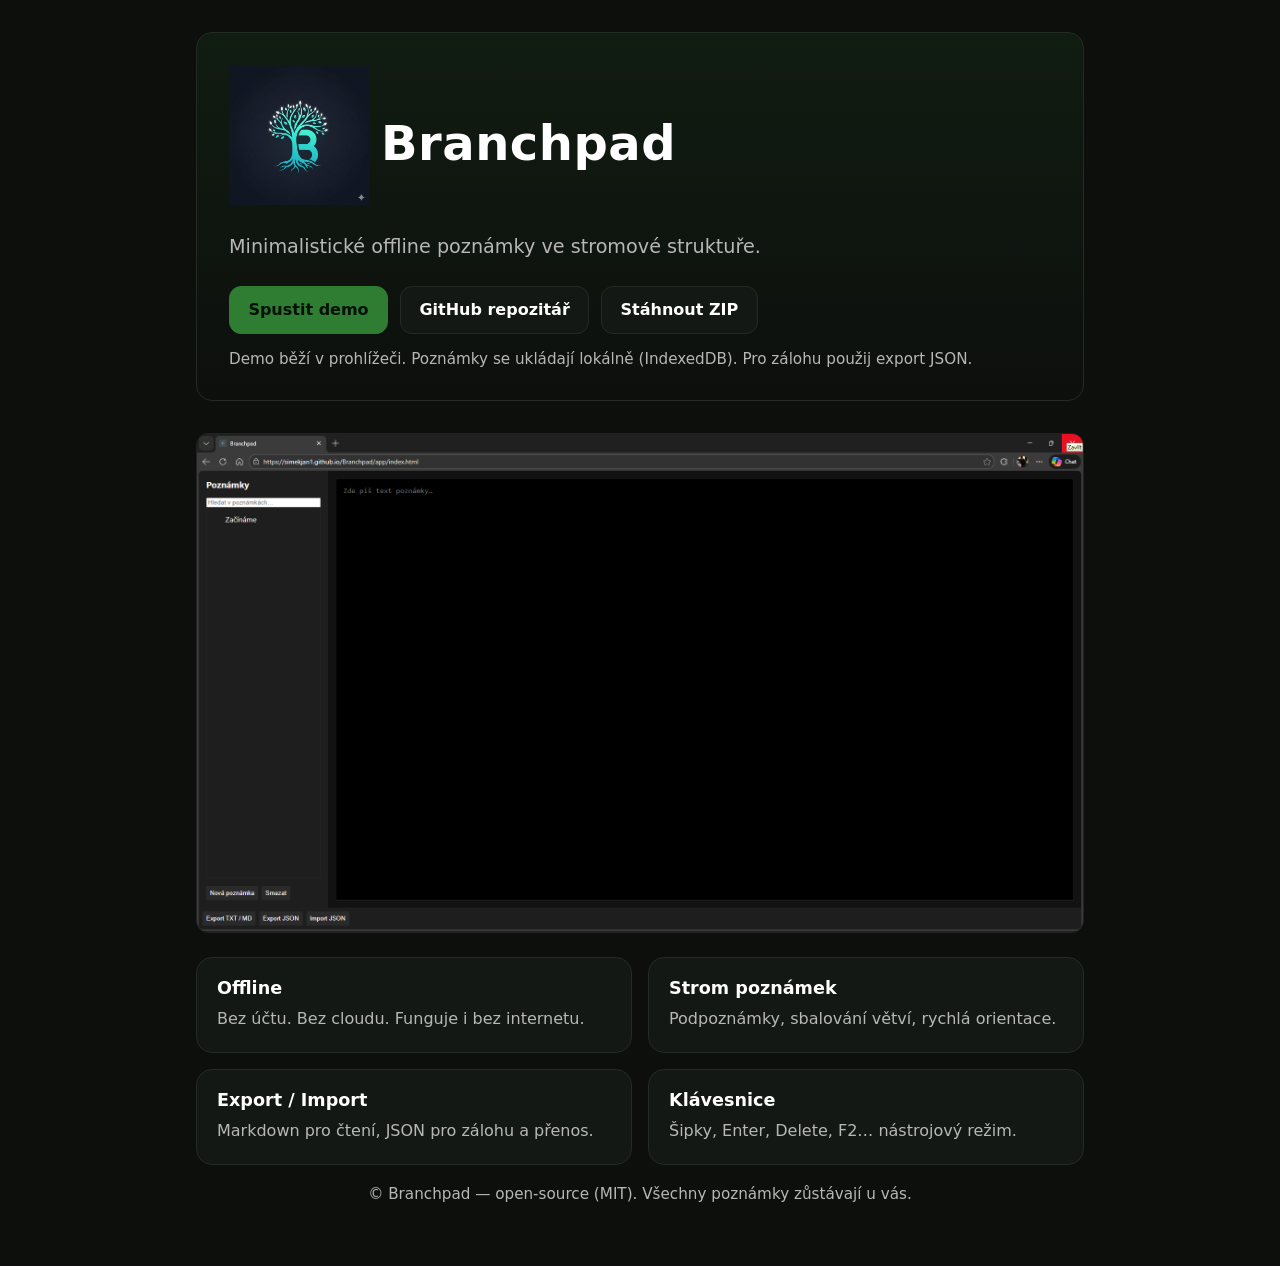
<file: index.html>
<!DOCTYPE html>
<html lang="cs">
<head>
  <meta charset="utf-8" />
  <meta name="viewport" content="width=device-width, initial-scale=1" />
  <title>Branchpad — offline stromové poznámky</title>

  <link rel="stylesheet" href="landing.css" />
  <link rel="icon" type="image/png" sizes="32x32" href="app/favicon.png" />
</head>

<body>
  <main class="wrap">

    <!-- HERO SEKCE -->
    <header class="hero">

      <div class="brand">
        <!-- Velké stromové logo -->
        <img src="assets/branchpad-hero.png"
             alt="Logo Branchpad"
             class="hero-logo" />

        <h1 class="title">Branchpad</h1>
      </div>

      <p class="subtitle">
        Minimalistické offline poznámky ve stromové struktuře.
      </p>

      <div class="actions">
        <a class="btn primary" href="app/index.html">
          Spustit demo
        </a>

        <a class="btn"
           href="https://github.com/simekjan1/Branchpad"
           target="_blank"
           rel="noopener">
          GitHub repozitář
        </a>

<a class="btn" 
   href="https://github.com/user-attachments/files/25472927/branchpad.zip">
   Stáhnout ZIP
</a>
      </div>


      <p class="note">
        Demo běží v prohlížeči. Poznámky se ukládají lokálně (IndexedDB).
        Pro zálohu použij export JSON.
      </p>
    </header>

    <!-- SCREENSHOT APLIKACE -->
    <section class="preview">
      <img src="assets/screenshots/app.png"
           alt="Screenshot aplikace Branchpad">
    </section>

    <!-- VLASTNOSTI -->
    <section class="grid" aria-label="Vlastnosti">
      <div class="card">
        <h2>Offline</h2>
        <p>Bez účtu. Bez cloudu. Funguje i bez internetu.</p>
      </div>

      <div class="card">
        <h2>Strom poznámek</h2>
        <p>Podpoznámky, sbalování větví, rychlá orientace.</p>
      </div>

      <div class="card">
        <h2>Export / Import</h2>
        <p>Markdown pro čtení, JSON pro zálohu a přenos.</p>
      </div>

      <div class="card">
        <h2>Klávesnice</h2>
        <p>Šipky, Enter, Delete, F2… nástrojový režim.</p>
      </div>
    </section>

    <!-- FOOTER -->
    <footer class="footer">
      <p class="muted">
        © Branchpad — open-source (MIT). Všechny poznámky zůstávají u vás.
      </p>
    </footer>

  </main>
</body>
</html>
</file>
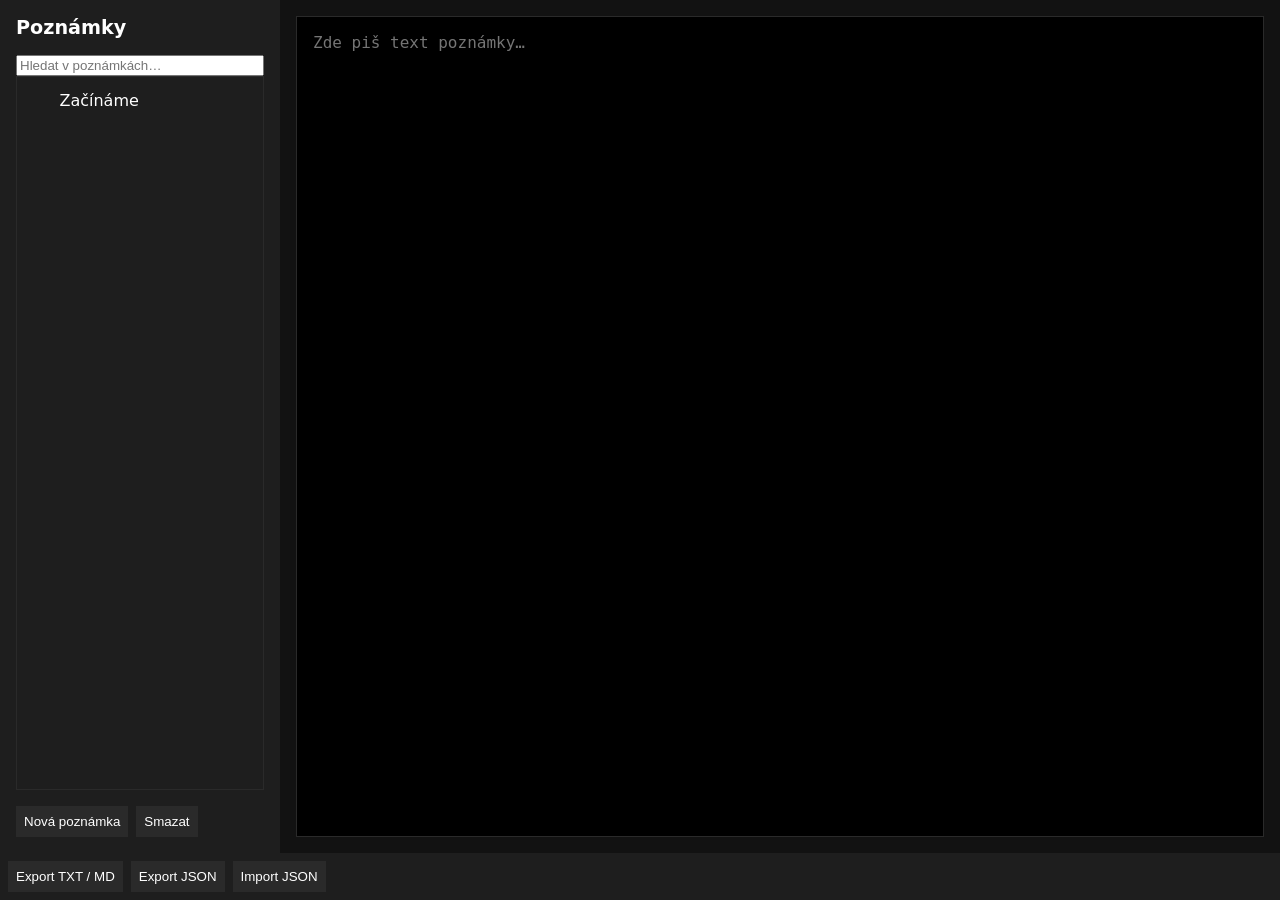
<file: app/index.html>
<!DOCTYPE html>
<html lang="cs">
<head>
  <meta charset="utf-8">
  <title>Branchpad</title>
  <meta name="viewport" content="width=device-width, initial-scale=1">

<link rel="icon" href="favicon.ico">

  <!-- CSS -->
  <link rel="stylesheet" href="style.css">
</head>

<body>
  <div class="app">

    <!-- Levý panel – strom poznámek -->
    <nav class="sidebar" aria-label="Strom poznámek">
      <h1 class="app-title">Poznámky</h1>
<input
  type="text"
  id="searchInput"
  placeholder="Hledat v poznámkách…"
  aria-label="Vyhledávání v poznámkách"
/>

      <div
        id="notesTree"
        role="tree"
        tabindex="0"
        aria-label="Seznam poznámek"
      >
        <!-- Později se bude generovat dynamicky -->
        <div role="treeitem" tabindex="-1" aria-selected="true">
          Ukázková poznámka
        </div>
      </div>

      <div class="sidebar-actions">
        <button id="addNoteBtn">Nová poznámka</button>
        <button id="deleteNoteBtn">Smazat</button>
      </div>
    </nav>

    <!-- Pravý panel – editor -->
    <main class="editor">
      <label for="noteEditor" class="visually-hidden">
        Text poznámky
      </label>

      <textarea
        id="noteEditor"
        placeholder="Zde piš text poznámky…"
        aria-live="polite"
      ></textarea>
    </main>

  </div>

  <!-- Spodní lišta – export / import -->
  <footer class="footer">
    <button id="exportTxtBtn">Export TXT / MD</button>
    <button id="exportJsonBtn">Export JSON</button>
    <button id="importJsonBtn">Import JSON</button>
    <input type="file" id="importFileInput" hidden>
  </footer>

  <!-- JS -->
  <script src="script.js"></script>
</body>
</html>
</file>
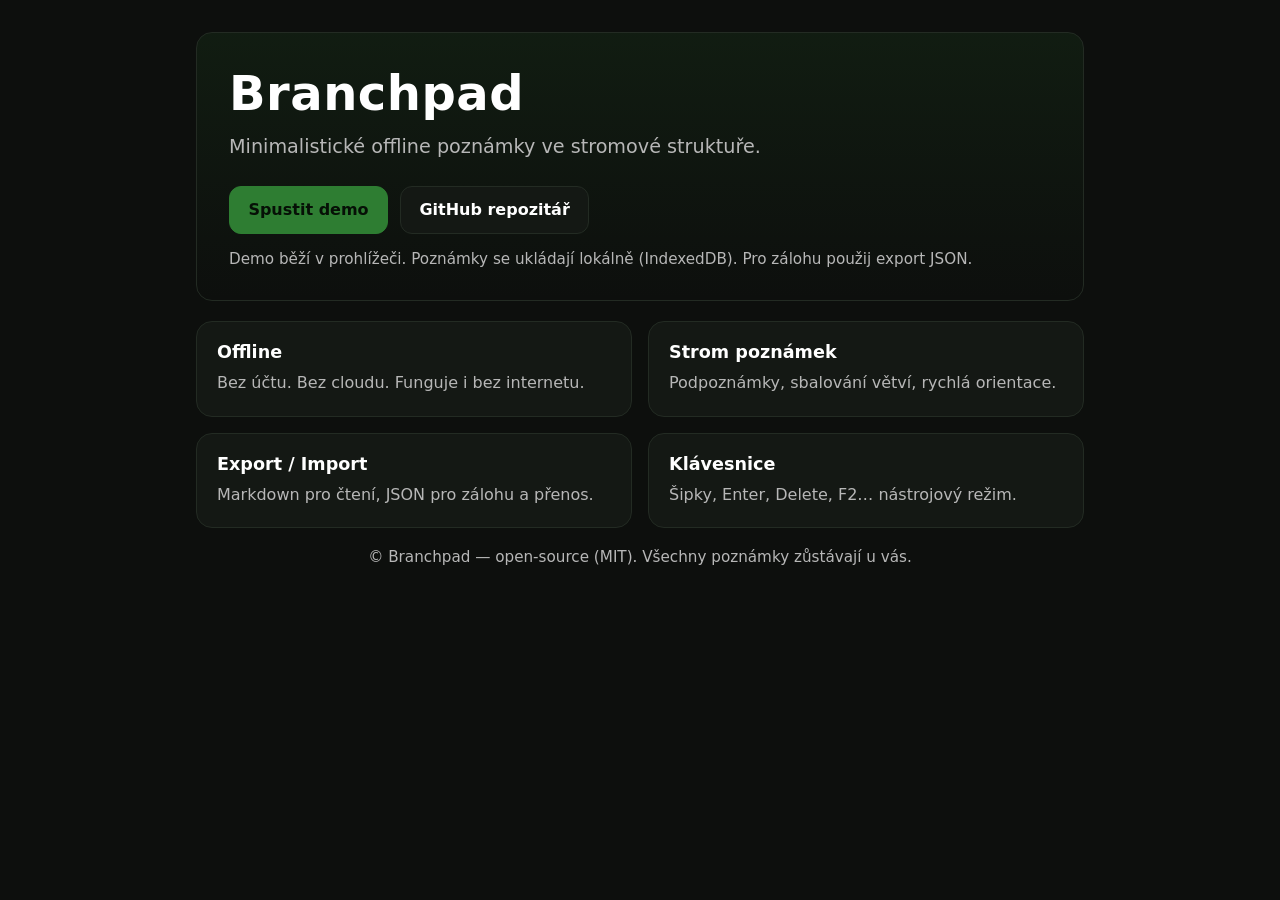
<file: docs/index.html>
<!DOCTYPE html>
<html lang="cs">
<head>
  <meta charset="utf-8" />
  <meta name="viewport" content="width=device-width, initial-scale=1" />
  <title>Branchpad — offline stromové poznámky</title>

  <link rel="stylesheet" href="landing.css" />
  <link rel="icon" type="image/png" sizes="32x32" href="app/favicon.png" />
</head>

<body>
  <main class="wrap">
    <header class="hero">
      <div class="brand">
        <h1 class="title">Branchpad</h1>
      </div>

      <p class="subtitle">
        Minimalistické offline poznámky ve stromové struktuře.
      </p>

      <div class="actions">
        <a class="btn primary" href="app/index.html">
          Spustit demo
        </a>

        <a class="btn" 
           href="https://github.com/simekjan1/Branchpad" 
           target="_blank" 
           rel="noopener">
          GitHub repozitář
        </a>
      </div>

      <p class="note">
        Demo běží v prohlížeči. Poznámky se ukládají lokálně (IndexedDB).
        Pro zálohu použij export JSON.
      </p>
    </header>

    <section class="grid" aria-label="Vlastnosti">
      <div class="card">
        <h2>Offline</h2>
        <p>Bez účtu. Bez cloudu. Funguje i bez internetu.</p>
      </div>

      <div class="card">
        <h2>Strom poznámek</h2>
        <p>Podpoznámky, sbalování větví, rychlá orientace.</p>
      </div>

      <div class="card">
        <h2>Export / Import</h2>
        <p>Markdown pro čtení, JSON pro zálohu a přenos.</p>
      </div>

      <div class="card">
        <h2>Klávesnice</h2>
        <p>Šipky, Enter, Delete, F2… nástrojový režim.</p>
      </div>
    </section>

    <footer class="footer">
      <p class="muted">
        © Branchpad — open-source (MIT). Všechny poznámky zůstávají u vás.
      </p>
    </footer>
  </main>
</body>
</html>
</file>
<file: landing.css>
:root{
  --bg: #0d0f0d;
  --panel: #141814;
  --border: #232b23;
  --text: #ffffff;
  --muted: #b7b7b7;
  --accent: #2e7d32; /* přírodní zelená */
  --accent-soft: #2e7d3233;
}

*{ box-sizing: border-box; }

body{
  margin:0;
  min-height:100vh;
  background: var(--bg);
  color: var(--text);
  font-family: system-ui, -apple-system, Segoe UI, Roboto, Arial, sans-serif;
  display:flex;
  justify-content:center;
}

.wrap{
  width: min(920px, 100%);
  padding: 2rem 1rem 3rem;
}

.hero{
  padding: 2rem;
  background: linear-gradient(180deg, rgba(46,125,50,0.12), transparent);
  border: 1px solid var(--border);
  border-radius: 16px;
}

.brand{
  display:flex;
  align-items:center;
  gap: 0.75rem;
}

/* .logo{ width:44px; height:44px; } */

.title{
  margin:0;
  font-size: 3rem;
  font-weight: 900;
  letter-spacing: 0.5px;
}

.subtitle{
  margin: 0.75rem 0 1.5rem;
  font-size: 1.2rem;
  color: var(--muted);
  line-height: 1.5;
}

.actions{
  display:flex;
  flex-wrap:wrap;
  gap: 0.75rem;
  margin-bottom: 1rem;
}

.btn{
  display:inline-block;
  padding: 0.85rem 1.15rem;
  border-radius: 12px;
  border: 1px solid var(--border);
  background: var(--panel);
  color: var(--text);
  text-decoration:none;
  font-weight: 650;
}

.btn:hover{ filter: brightness(1.08); }

.btn:focus{
  outline: 3px solid var(--accent);
  outline-offset: 3px;
}

.btn.primary{
  background: var(--accent);
  border-color: var(--accent);
  color: #061006;
}

.note{
  margin: 0.75rem 0 0;
  color: var(--muted);
  font-size: 0.95rem;
}

.grid{
  margin-top: 1.25rem;
  display:grid;
  grid-template-columns: repeat(2, minmax(0, 1fr));
  gap: 1rem;
}

.card{
  padding: 1.25rem;
  background: var(--panel);
  border: 1px solid var(--border);
  border-radius: 16px;
}

.card h2{
  margin: 0 0 0.5rem;
  font-size: 1.1rem;
}

.card p{
  margin:0;
  color: var(--muted);
  line-height: 1.6;
}

.footer{
  margin-top: 1.25rem;
  text-align:center;
}

.muted{
  color: var(--muted);
  font-size: 0.95rem;
}

@media (max-width: 720px){
  .title{ font-size: 2.3rem; }
  .grid{ grid-template-columns: 1fr; }
  .hero{ padding: 1.25rem; }
}
.hero-logo {
  width: 140px;
  max-width: 40%;
  margin-bottom: 1rem;
}

.preview {
  margin-top: 2rem;
  text-align: center;
}

.preview img {
  width: 100%;
  max-width: 900px;
  border-radius: 12px;
  border: 1px solid #222;
}
</file>
<file: app/style.css>
:root {
  --bg-main: #121212;
  --bg-panel: #1e1e1e;
  --bg-accent: #2a2a2a;
  --text-main: #ffffff;
  --text-muted: #b0b0b0;
  --focus: #00bcd4;
  --danger: #e53935;
--tree-accent: #2e7d32;      /* přírodní zelená */
--tree-accent-soft: #2e7d3233; /* jemné zvýraznění */
}

* {
  box-sizing: border-box;
}

body {
  margin: 0;
  background: var(--bg-main);
  color: var(--text-main);
  font-family: system-ui, sans-serif;
  height: 100vh;
  display: flex;
  flex-direction: column;
}

.app {
  flex: 1;
  display: flex;
  overflow: hidden;
}

/* Sidebar */
.sidebar {
  width: 280px;
  background: var(--bg-panel);
  display: flex;
  flex-direction: column;
  padding: 1rem;
}

.app-title {
  margin: 0 0 1rem 0;
  font-size: 1.2rem;
}

#notesTree {
  flex: 1;
  overflow-y: auto;
  border: 1px solid var(--bg-accent);
  padding: 0.5rem;
}

[role="treeitem"] {
  padding: 0.4rem;
  cursor: pointer;
}

[role="treeitem"][aria-selected="true"] {
  background: var(--tree-accent-soft);
  color: var(--tree-accent);
  font-weight: 500;
}
[role="treeitem"]:hover {
  background: #1b2b1b;
}
/* Výsledek vyhledávání */
.search-match {
  background-color: #ffff0033;
}

[role="treeitem"]:focus {
  outline: 2px solid var(--focus);
}

/* Sidebar buttons */
.sidebar-actions {
  display: flex;
  gap: 0.5rem;
  margin-top: 1rem;
}

button {
  background: var(--bg-accent);
  color: var(--text-main);
  border: none;
  padding: 0.5rem;
  cursor: pointer;
}

button:focus {
  outline: 2px solid var(--focus);
}

button:hover {
  background: #333;
}

/* Editor */
.editor {
  flex: 1;
  padding: 1rem;
}

textarea {
  width: 100%;
  height: 100%;
  resize: none;
  background: #000;
  color: var(--text-main);
  border: 1px solid var(--bg-accent);
  padding: 1rem;
  font-size: 1rem;
}

textarea:focus {
  outline: 2px solid var(--focus);
}

/* Footer */
.footer {
  background: var(--bg-panel);
  padding: 0.5rem;
  display: flex;
  gap: 0.5rem;
}

/* Screen-reader only */
.visually-hidden {
  position: absolute;
  left: -10000px;
  top: auto;
  width: 1px;
  height: 1px;
  overflow: hidden;
}
</file>
<file: docs/landing.css>
:root{
  --bg: #0d0f0d;
  --panel: #141814;
  --border: #232b23;
  --text: #ffffff;
  --muted: #b7b7b7;
  --accent: #2e7d32; /* přírodní zelená */
  --accent-soft: #2e7d3233;
}

*{ box-sizing: border-box; }

body{
  margin:0;
  min-height:100vh;
  background: var(--bg);
  color: var(--text);
  font-family: system-ui, -apple-system, Segoe UI, Roboto, Arial, sans-serif;
  display:flex;
  justify-content:center;
}

.wrap{
  width: min(920px, 100%);
  padding: 2rem 1rem 3rem;
}

.hero{
  padding: 2rem;
  background: linear-gradient(180deg, rgba(46,125,50,0.12), transparent);
  border: 1px solid var(--border);
  border-radius: 16px;
}

.brand{
  display:flex;
  align-items:center;
  gap: 0.75rem;
}

/* .logo{ width:44px; height:44px; } */

.title{
  margin:0;
  font-size: 3rem;
  font-weight: 900;
  letter-spacing: 0.5px;
}

.subtitle{
  margin: 0.75rem 0 1.5rem;
  font-size: 1.2rem;
  color: var(--muted);
  line-height: 1.5;
}

.actions{
  display:flex;
  flex-wrap:wrap;
  gap: 0.75rem;
  margin-bottom: 1rem;
}

.btn{
  display:inline-block;
  padding: 0.85rem 1.15rem;
  border-radius: 12px;
  border: 1px solid var(--border);
  background: var(--panel);
  color: var(--text);
  text-decoration:none;
  font-weight: 650;
}

.btn:hover{ filter: brightness(1.08); }

.btn:focus{
  outline: 3px solid var(--accent);
  outline-offset: 3px;
}

.btn.primary{
  background: var(--accent);
  border-color: var(--accent);
  color: #061006;
}

.note{
  margin: 0.75rem 0 0;
  color: var(--muted);
  font-size: 0.95rem;
}

.grid{
  margin-top: 1.25rem;
  display:grid;
  grid-template-columns: repeat(2, minmax(0, 1fr));
  gap: 1rem;
}

.card{
  padding: 1.25rem;
  background: var(--panel);
  border: 1px solid var(--border);
  border-radius: 16px;
}

.card h2{
  margin: 0 0 0.5rem;
  font-size: 1.1rem;
}

.card p{
  margin:0;
  color: var(--muted);
  line-height: 1.6;
}

.footer{
  margin-top: 1.25rem;
  text-align:center;
}

.muted{
  color: var(--muted);
  font-size: 0.95rem;
}

@media (max-width: 720px){
  .title{ font-size: 2.3rem; }
  .grid{ grid-template-columns: 1fr; }
  .hero{ padding: 1.25rem; }
}
</file>
